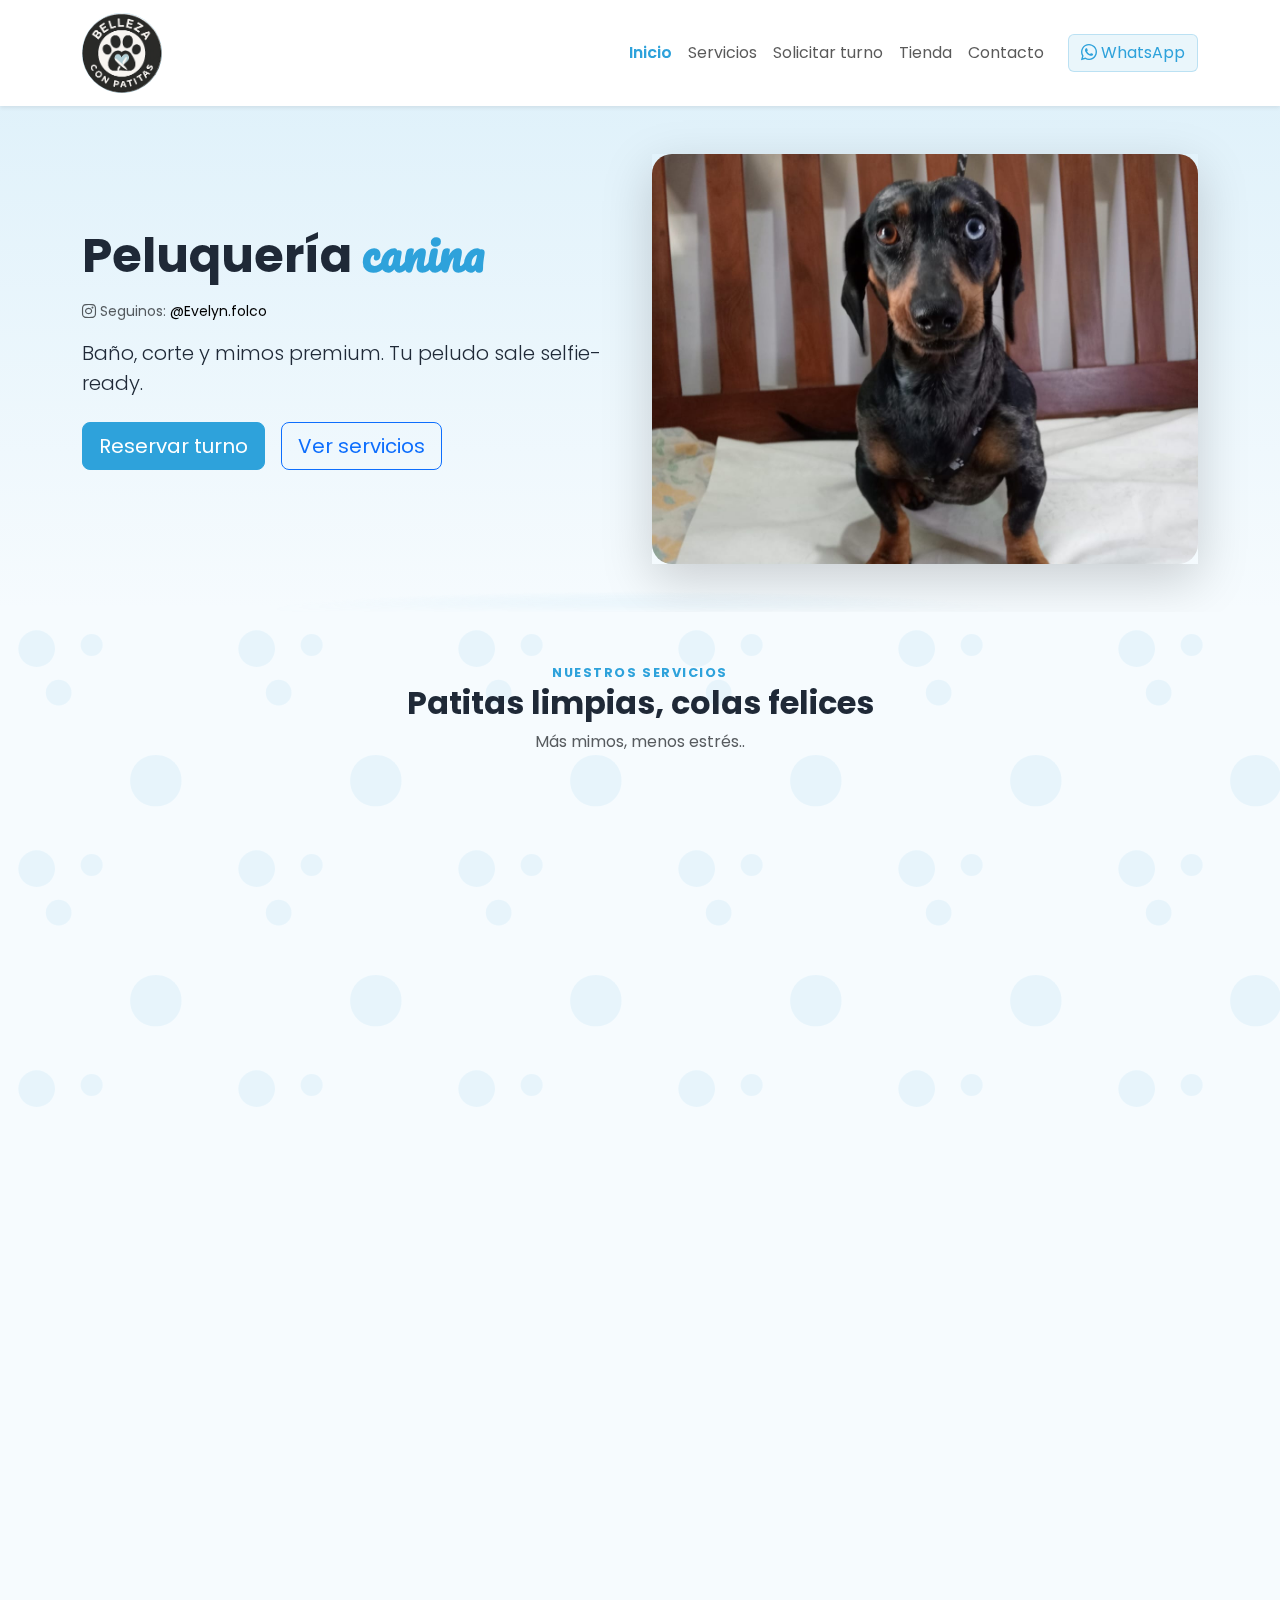
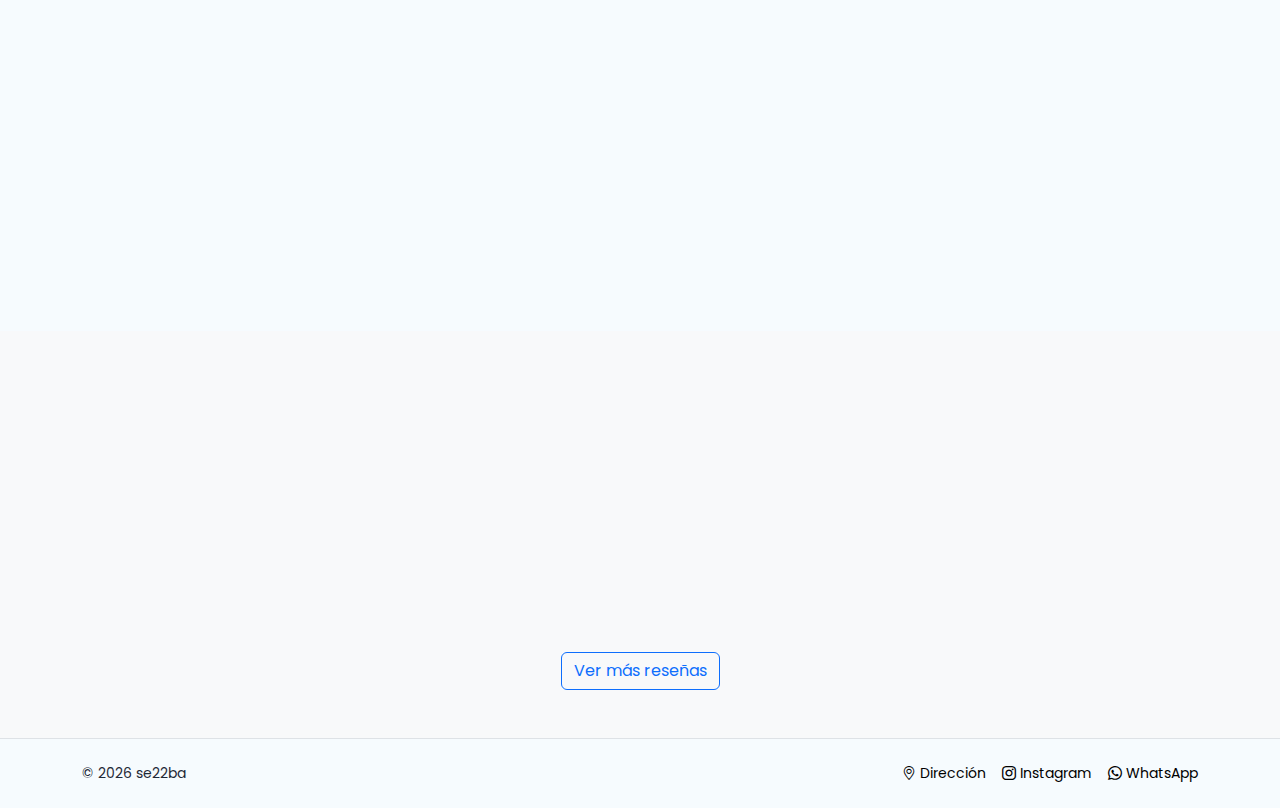
<file: index.html>
<!doctype html>
<html lang="es">
<head>
  <meta charset="utf-8">
  <meta name="viewport" content="width=device-width, initial-scale=1">
  <meta charset="utf-8">
  <meta name="viewport" content="width=device-width, initial-scale=1">
  <title>Belleza con patitas </title>
  <meta name="description" content="Baño, sanitario, corte y corte de uñas. Trato amable, productos de calidad y resultados prolijos. Reservá tu turno por WhatsApp.">
  <link rel="canonical" href="https://bellezaconpatitas.store/">
  <meta name="robots" content="index,follow">
  <meta name="googlebot" content="index,follow,max-snippet:-1,max-image-preview:large,max-video-preview:-1">
  <meta name="theme-color" content="#2EA2DB">
  <meta name="color-scheme" content="light">
  <meta property="og:site_name" content="Belleza con Patitas – Peluquería Canina">
  <meta property="og:type" content="website">
  <meta property="og:locale" content="es_AR">
  <meta property="og:title" content="Peluquería canina en Haedo">
  <meta property="og:description" content="Baños con amor, cortes con estilo. Turnos por WhatsApp.">
  <meta property="og:url" content="https://bellezaconpatitas.store/">
  <meta property="og:image" content="https://bellezaconpatitas.store/logo/og-home.jpg">
  <meta property="og:image:width" content="1200">
  <meta property="og:image:height" content="630">
  <link rel="icon" type="image/png" sizes="32x32" href="/app-icons/favicon-32x32.png">
<link rel="icon" type="image/png" sizes="16x16" href="/app-icons/favicon-16x16.png">
<link rel="apple-touch-icon" href="/app-icons/apple-touch-icon.png">
  <link rel="manifest" href="./data/manifest.json">
  <meta name="msapplication-TileColor" content="#2EA2DB">
  <link rel="preconnect" href="https://fonts.googleapis.com">
  <link href="https://fonts.googleapis.com/css2?family=Pacifico&family=Poppins:wght@300;400;600;700&display=swap" rel="stylesheet">
  <link href="https://cdn.jsdelivr.net/npm/bootstrap@5.3.3/dist/css/bootstrap.min.css" rel="stylesheet">
  <link href="https://cdn.jsdelivr.net/npm/aos@2.3.4/dist/aos.css" rel="stylesheet">
  <link href="https://cdn.jsdelivr.net/npm/bootstrap-icons@1.11.3/font/bootstrap-icons.css" rel="stylesheet">
  <link href="css/styles.css" rel="stylesheet">
 <script type="application/ld+json">
{
  "@context": "https://schema.org",
  "@type": "LocalBusiness",
  "@id": "https://bellezaconpatitas.store/#negocio",
  "additionalType": "https://schema.org/PetStore",
  "name": "Belleza con patitas – Peluquería Canina",
  "url": "https://bellezaconpatitas.store/",
  "image": "https://bellezaconpatitas.store/img/og-home.jpg",
  "logo": "https://bellezaconpatitas.store/icons/icon-512.png",
  "telephone": "+5491139579118",
  "address": {
    "@type": "PostalAddress",
    "streetAddress": "Honduras 2195",
    "addressLocality": "Haedo",
    "addressRegion": "Buenos Aires",
    "postalCode": "1706",
    "addressCountry": "AR"
  },
  "sameAs": [
    "https://instagram.com/Evelyn.folco"
  ],
  "openingHoursSpecification": [
    { "@type": "OpeningHoursSpecification",
      "dayOfWeek": ["Monday","Tuesday","Wednesday","Thursday","Friday"],
      "opens": "10:00", "closes": "18:00" },
    { "@type": "OpeningHoursSpecification",
      "dayOfWeek": "Saturday",
      "opens": "10:00", "closes": "14:00" }
  ],
  "priceRange": "$$",
  "currenciesAccepted": "ARS",
  "paymentAccepted": "Efectivo, Débito, Crédito, Mercado Pago",
  "hasMap": "https://maps.google.com/?q=Honduras%202195,%20Haedo,%20Buenos%20Aires%201706",
  "hasOfferCatalog": {
    "@type": "OfferCatalog",
    "name": "Servicios",
    "itemListElement": [
      { "@type": "Offer", "itemOffered": { "@type": "Service", "name": "Baño" } },
      { "@type": "Offer", "itemOffered": { "@type": "Service", "name": "Baño + sanitario" } },
      { "@type": "Offer", "itemOffered": { "@type": "Service", "name": "Baño + corte" } },
      { "@type": "Offer", "itemOffered": { "@type": "Service", "name": "Corte de uñas" } }
    ]
  }
}
</script>
</head>
<body>
  
  <div id="pawOverlay" class="paw-overlay"></div>

 
  <nav class="navbar navbar-expand-lg bg-white shadow-sm sticky-top">
    <div class="container">
      <a class="navbar-brand d-flex align-items-center gap-2" href="index.html">
        <img class="logo-circle" src="./logo/logo.png" alt="" >
       
      </a>
      <button class="navbar-toggler" type="button" data-bs-toggle="collapse" data-bs-target="#nav"><span class="navbar-toggler-icon"></span></button>
      <div id="nav" class="collapse navbar-collapse">
        <ul class="navbar-nav ms-auto align-items-lg-center">
          <li class="nav-item"><a class="nav-link active" href="index.html">Inicio</a></li>
          <li class="nav-item"><a class="nav-link" href="#servicios">Servicios</a></li>
          <li class="nav-item"><a class="nav-link" href="./pages/turnos.html">Solicitar turno</a></li>
          <li class="nav-item position-relative">
            <a class="nav-link" href="./pages/tienda.html">Tienda</a>
            
          </li>
          <li class="nav-item"><a class="nav-link" href="./pages/contacto.html">Contacto</a></li>
          <li class="nav-item ms-lg-3">
            <a class="btn btn-primary-soft" target="_blank"
               href="https://wa.me/5491127496727?text=Hola!%20Quiero%20reservar%20un%20turno%20para%20mi%20perrito%20🐶">
              <i class="bi bi-whatsapp"></i> WhatsApp
            </a>
          </li>
        </ul>
      </div>
    </div>
  </nav>

  
  <header class="hero overflow-hidden">
    <div class="container">
      <div class="row align-items-center py-5">
        <div class="col-lg-6" data-aos="fade-right">
          <h1 class="display-5 fw-bold">Peluquería <span class="script">canina</span></h1>
          <div class="mt-3 small text-muted">
            <i class="bi bi-instagram"></i> Seguinos: <a class="link-body-emphasis" target="_blank" href="https://instagram.com/Evelyn.folco">@Evelyn.folco</a>
          </div>
          <p class="lead mt-3">Baño, corte y mimos premium. Tu peludo sale selfie-ready.</p>
          <div class="cta-buttons d-flex flex-wrap gap-3 mt-4 mb-4">
  <a class="btn btn-primary btn-lg" href="./pages/turnos.html">Reservar turno</a>
  <a class="btn btn-outline-primary btn-lg" href="#servicios">Ver servicios</a>
</div>


        </div>
        <div class="col-lg-6 text-center" data-aos="fade-left">
          <div class="hero-card shadow-lg">
            <img class="img-fluid rounded-4"   src="./images/perri5.jpg" alt="Perro feliz después del baño">
          </div>
        </div>
      </div>
    </div>
    <div class="wave-bottom"></div>
  </header>

 
  <section id="servicios" class="py-5 bg-paws">
    <div class="container">
      <div class="text-center mb-5" data-aos="zoom-in">
        <span class="eyebrow">Nuestros servicios</span>
        <h2 class="fw-bold">Patitas limpias, colas felices</h2>
        <p class="text-muted">Más mimos, menos estrés..</p>
      </div>
      <div class="row g-4">
        <div class="col-12 col-sm-6 col-lg-3" data-aos="fade-up">
          <div class="service-card h-100">
            <i class="bi bi-droplet-half"></i>
            <h3>Baño</h3>
            <p>Aroma suave y pelo brillante. Productos aptos sensibles.</p>
          </div>
        </div>
        <div class="col-12 col-sm-6 col-lg-3" data-aos="fade-up" data-aos-delay="50">
          <div class="service-card h-100">
            <i class="bi bi-shield-check"></i>
            <h3>Baño + sanitario</h3>
            <p>Higiene completa con recorte sanitario y orejitas felices.</p>
          </div>
        </div>
        <div class="col-12 col-sm-6 col-lg-3" data-aos="fade-up" data-aos-delay="100">
          <div class="service-card h-100">
            <i class="bi bi-scissors"></i>
            <h3>Baño + corte</h3>
            <p>Look a medida. Tijera con amor, cero drama.</p>
          </div>
        </div>
        <div class="col-12 col-sm-6 col-lg-3" data-aos="fade-up" data-aos-delay="150">
          <div class="service-card h-100">
            <i class="bi bi-hand-index-thumb"></i>
            <h3>Corte de uñas</h3>
            <p>Seguro y prolijo. Pisadas elegantes.</p>
          </div>
        </div>
      </div>
    </div>
  </section>

  
  <section class="py-5">
    <div class="container">
      <div class="text-center mb-4" data-aos="zoom-in">
        <span class="eyebrow">Galería</span>
        <h2 class="fw-bold">Antes & después</h2>
      </div>
      <div id="carruselPerros" class="carousel slide rounded-4 shadow overflow-hidden" data-bs-ride="carousel" data-aos="fade-up">
        <div class="carousel-inner">
          <div class="carousel-item active"><img src="./images/perri1.jpg" class="d-block w-100" alt="Perrito 1"></div>
          <div class="carousel-item"><img src="./images/perri2.jpg" class="d-block w-100" alt="Perrito 2"></div>
          <div class="carousel-item"><img src="./images/perri3.jpg" class="d-block w-100" alt="Perrito 3"></div>
          <div class="carousel-item "><img src="./images/perri4.jpg" class="d-block w-100" alt="Perrito 4"></div>
          <div class="carousel-item"><img src="./images/perri6.jpg" class="d-block w-100" alt="Perrito 6"></div>
          <div class="carousel-item "><img src="./images/perri7.jpg" class="d-block w-100" alt="Perrito 7"></div>
          <div class="carousel-item"><img src="./images/perri8.jpg" class="d-block w-100" alt="Perrito 8"></div>
          <div class="carousel-item"><img src="./images/perri9.jpg" class="d-block w-100" alt="Perrito 9"></div>
          <div class="carousel-item "><img src="./images/perri10.jpg" class="d-block w-100" alt="Perrito 10"></div>
          <div class="carousel-item"><img src="./images/perri11.jpg" class="d-block w-100" alt="Perrito 11"></div>
          <div class="carousel-item"><img src="./images/perri12.jpg" class="d-block w-100" alt="Perrito 12"></div>
          <div class="carousel-item "><img src="./images/perri13.jpg" class="d-block w-100" alt="Perrito 13"></div>
          <div class="carousel-item"><img src="./images/perri14.jpg" class="d-block w-100" alt="Perrito 14"></div>
          
        </div>
        <button class="carousel-control-prev" type="button" data-bs-target="#carruselPerros" data-bs-slide="prev"><span class="carousel-control-prev-icon"></span></button>
        <button class="carousel-control-next" type="button" data-bs-target="#carruselPerros" data-bs-slide="next"><span class="carousel-control-next-icon"></span></button>
      </div>
    </div>
  </section>

  
  <section class="py-5 bg-light">
    <div class="container">
      <div class="text-center mb-4" data-aos="zoom-in">
        <span class="eyebrow">Opiniones</span>
        <h2 class="fw-bold">Lo que dice la manada en Google</h2>
        <p class="text-muted"></p>
      </div>
      <div class="row g-4">
        <div class="col-md-4" data-aos="fade-up">
          <div class="review-card h-100">
            <div class="d-flex align-items-center gap-2 mb-2">
              <img class="avatar" src="./images/eve.png" alt="Avatar">
              <div><strong>María P.</strong><div class="text-warning">
                <i class="bi bi-star-fill"></i><i class="bi bi-star-fill"></i><i class="bi bi-star-fill"></i><i class="bi bi-star-fill"></i><i class="bi bi-star-fill"></i>
              </div></div>
              <span class="ms-auto small text-muted"><i class="bi bi-google"></i> Google</span>
            </div>
            <p>“Coco se hizo influencer. 10/10 volvería.”</p>
          </div>
        </div>
        <div class="col-md-4" data-aos="fade-up" data-aos-delay="75">
          <div class="review-card h-100">
            <div class="d-flex align-items-center gap-2 mb-2">
              <img class="avatar" src="./images/seba.png" alt="Avatar">
              <div><strong>Lucas R.</strong><div class="text-warning">
                <i class="bi bi-star-fill"></i><i class="bi bi-star-fill"></i><i class="bi bi-star-fill"></i><i class="bi bi-star-fill"></i><i class="bi bi-star-half"></i>
              </div></div>
              <span class="ms-auto small text-muted"><i class="bi bi-google"></i> Google</span>
            </div>
            <p>“Cero estrés, sanitario perfecto.”</p>
          </div>
        </div>
        <div class="col-md-4" data-aos="fade-up" data-aos-delay="150">
          <div class="review-card h-100">
            <div class="d-flex align-items-center gap-2 mb-2">
              <img class="avatar" src="./images/unnamed.png" alt="Avatar">
              <div><strong>Sofi G.</strong><div class="text-warning">
                <i class="bi bi-star-fill"></i><i class="bi bi-star-fill"></i><i class="bi bi-star-fill"></i><i class="bi bi-star-fill"></i><i class="bi bi-star-fill"></i>
              </div></div>
              <span class="ms-auto small text-muted"><i class="bi bi-google"></i> Google</span>
            </div>
            <p>“Mi perra odia los baños… acá entra feliz.”</p>
          </div>
        </div>
      </div>
      <div class="text-center mt-4">
        <a class="btn btn-outline-primary" href="#" target="_blank">Ver más reseñas</a>
      </div>
    </div>
  </section>

  
  <footer class="py-4 border-top">
    <div class="container small d-flex flex-column flex-lg-row justify-content-between gap-2">
      <div>© <span id="y"></span> se22ba</div>
      <div class="d-flex gap-3">
        <a class="link-body-emphasis" href="./pages/contacto.html"><i class="bi bi-geo-alt"></i> Dirección</a>
        <a class="link-body-emphasis" target="_blank" href="https://instagram.com/Evelyn.folco"><i class="bi bi-instagram"></i> Instagram</a>
        <a class="link-body-emphasis" target="_blank" href="https://wa.me/5491139579118"><i class="bi bi-whatsapp"></i> WhatsApp</a>
      </div>
    </div>
  </footer>

  <script src="https://cdn.jsdelivr.net/npm/bootstrap@5.3.3/dist/js/bootstrap.bundle.min.js"></script>
  <script src="https://cdn.jsdelivr.net/npm/aos@2.3.4/dist/aos.js"></script>
  <script src="js/app.js"></script>
</body>
</html>
</file>
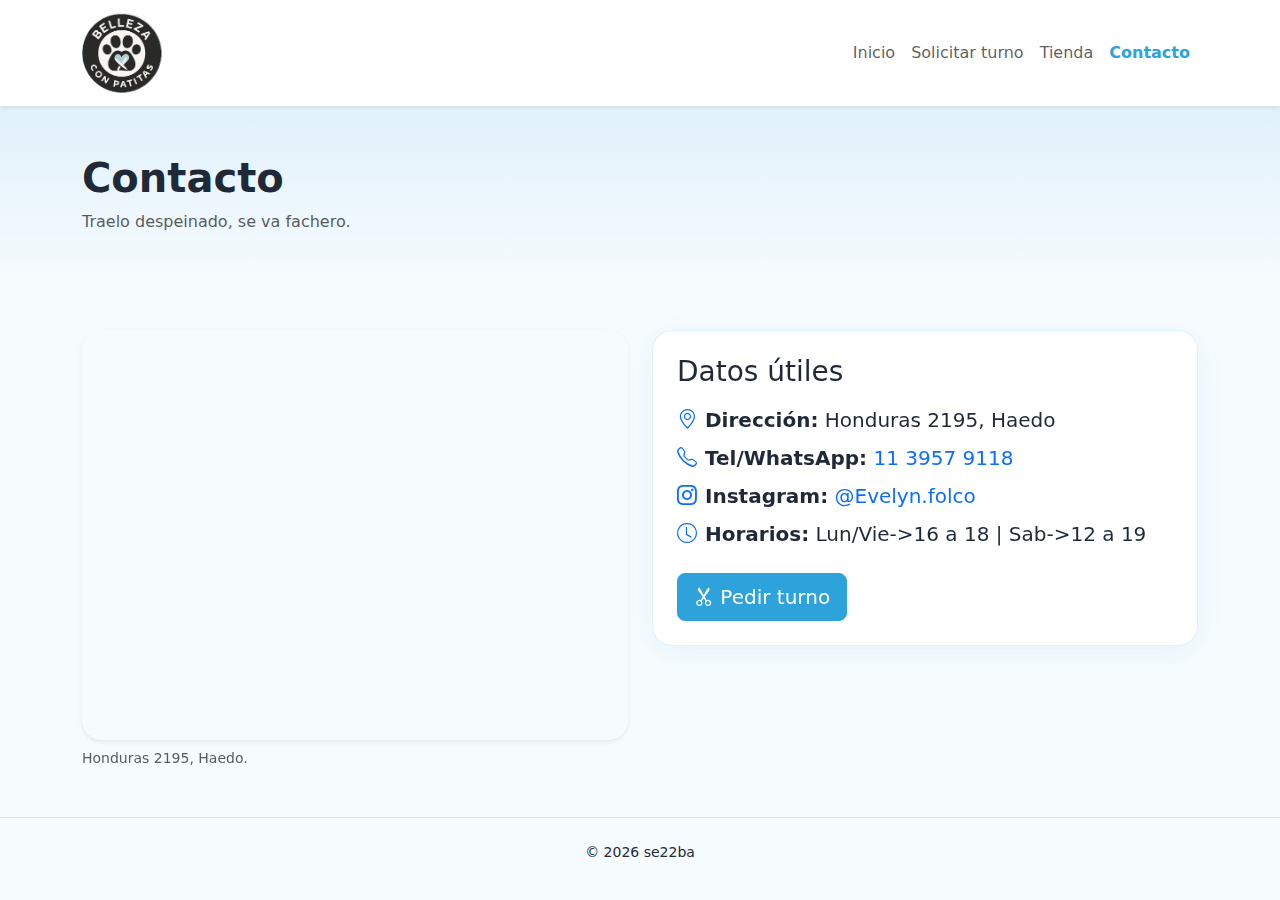
<file: pages/contacto.html>
<!doctype html>
<html lang="es">
<head>
  <meta charset="utf-8">
  <meta name="viewport" content="width=device-width, initial-scale=1">
  <title>Belleza con patitas</title>
  <meta name="description" content="Dirección, WhatsApp y horarios de atención. Encontranos en TU_CIUDAD.">
  <link rel="canonical" href="https://bellezaconpatitas.store/pages/contacto.html">
  <meta name="robots" content="index,follow">
  <meta property="og:site_name" content="Belleza con Patitas – Peluquería Canina">
  <meta property="og:type" content="website">
  <meta property="og:locale" content="es_AR">
  <meta property="og:title" content="Peluquería canina en Haedo">
  <meta property="og:description" content="Baños con amor, cortes con estilo. Turnos por WhatsApp.">
  <meta property="og:url" content="https://bellezaconpatitas.store/pages/contacto.html">
  <meta property="og:image" content="https://bellezaconpatitas.store/logo/og-home.jpg">
  <meta property="og:image:width" content="1200">
  <meta property="og:image:height" content="630">
  <link rel="icon" type="image/png" sizes="32x32" href="../app-icons/favicon-32x32.png">
  <link rel="icon" type="image/png" sizes="16x16" href="../app-icons/favicon-16x16.png">
  <link rel="apple-touch-icon" sizes="180x180" href="../app-icons/apple-touch-icon.png">
  <link rel="manifest" href="../data/manifest.json">
  <meta name="msapplication-TileColor" content="#2EA2DB">
  <link href="https://cdn.jsdelivr.net/npm/bootstrap@5.3.3/dist/css/bootstrap.min.css" rel="stylesheet">
  <link href="https://cdn.jsdelivr.net/npm/aos@2.3.4/dist/aos.css" rel="stylesheet">
  <link href="https://cdn.jsdelivr.net/npm/bootstrap-icons@1.11.3/font/bootstrap-icons.css" rel="stylesheet">
  <link href="../css/styles.css" rel="stylesheet">

 <script type="application/ld+json">
{
  "@context": "https://schema.org",
  "@type": "LocalBusiness",
  "@id": "https://bellezaconpatitas.store/#negocio",
  "additionalType": "https://schema.org/PetStore",
  "name": "Belleza con patitas – Peluquería Canina",
  "url": "https://bellezaconpatitas.store/",
  "image": "https://bellezaconpatitas.store/img/og-home.jpg",
  "logo": "https://bellezaconpatitas.store/icons/icon-512.png",
  "telephone": "+5491139579118",
  "address": {
    "@type": "PostalAddress",
    "streetAddress": "Honduras 2195",
    "addressLocality": "Haedo",
    "addressRegion": "Buenos Aires",
    "postalCode": "1706",
    "addressCountry": "AR"
  },
  "sameAs": [
    "https://instagram.com/Evelyn.folco"
  ],
  "openingHoursSpecification": [
    { "@type": "OpeningHoursSpecification",
      "dayOfWeek": ["Monday","Tuesday","Wednesday","Thursday","Friday"],
      "opens": "10:00", "closes": "18:00" },
    { "@type": "OpeningHoursSpecification",
      "dayOfWeek": "Saturday",
      "opens": "10:00", "closes": "14:00" }
  ],
  "priceRange": "$$",
  "currenciesAccepted": "ARS",
  "paymentAccepted": "Efectivo, Débito, Crédito, Mercado Pago",
  "hasMap": "https://maps.google.com/?q=Honduras%202195,%20Haedo,%20Buenos%20Aires%201706",
  "hasOfferCatalog": {
    "@type": "OfferCatalog",
    "name": "Servicios",
    "itemListElement": [
      { "@type": "Offer", "itemOffered": { "@type": "Service", "name": "Baño" } },
      { "@type": "Offer", "itemOffered": { "@type": "Service", "name": "Baño + sanitario" } },
      { "@type": "Offer", "itemOffered": { "@type": "Service", "name": "Baño + corte" } },
      { "@type": "Offer", "itemOffered": { "@type": "Service", "name": "Corte de uñas" } }
    ]
  }
}
</script>

<!-- Google tag (gtag.js) -->
<script async src="https://www.googletagmanager.com/gtag/js?id=G-L979Q26FFZ">
</script>
<script>
  window.dataLayer = window.dataLayer || [];
  function gtag(){dataLayer.push(arguments);}
  gtag('js', new Date());

  gtag('config', 'G-L979Q26FFZ');
</script>
</head>
<body>
  <div id="pawOverlay" class="paw-overlay"></div>

  <nav class="navbar navbar-expand-lg bg-white shadow-sm sticky-top">
    <div class="container">
      <a class="navbar-brand d-flex align-items-center gap-2" href="../index.html">
        <img class="logo-circle" src="../logo/logo.png" alt="" >
        <!--<span class="logo-circle"><i class="bi bi-heart-fill"></i></span>
        <span class="fw-bold brand-title">Evelyn Folco</span>
        <span class="brand-sub">Peluquería Canina</span>-->
      </a>
      <button class="navbar-toggler" type="button" data-bs-toggle="collapse" data-bs-target="#nav"><span class="navbar-toggler-icon"></span></button>
      <div id="nav" class="collapse navbar-collapse">
        <ul class="navbar-nav ms-auto">
          <li class="nav-item"><a class="nav-link" href="../index.html">Inicio</a></li>
          <li class="nav-item"><a class="nav-link" href="../pages/turnos.html">Solicitar turno</a></li>
          <li class="nav-item position-relative">
            <a class="nav-link" href="../pages/tienda.html">Tienda</a>
            <!--<span class="badge bg-info-subtle text-info-emphasis position-absolute top-0 start-100 translate-middle rounded-pill small">Próximamente</span>-->
          </li>
          <li class="nav-item"><a class="nav-link active" href="../pages/contacto.html">Contacto</a></li>
        </ul>
      </div>
    </div>
  </nav>

  <header class="subhero">
    <div class="container py-5">
      <h1 class="fw-bold">Contacto</h1>
      <p class="text-muted m-0">Traelo despeinado, se va fachero.</p>
    </div>
  </header>

  <section class="py-5">
    <div class="container">
      <div class="row g-4">
        <div class="col-lg-6" data-aos="fade-right">
          <div class="ratio ratio-4x3 rounded-4 overflow-hidden shadow-sm">
            <!-- Cambiá la dirección por la real -->
            <iframe src="https://www.google.com/maps?q=Honduras+2195+B1706+Haedo+Buenos+Aires&output=embed"
                    allowfullscreen loading="lazy" referrerpolicy="no-referrer-when-downgrade"></iframe>
          </div>
          <div class="small text-muted mt-2">Honduras 2195, Haedo.</div>
        </div>

        <div class="col-lg-6" data-aos="fade-left">
          <div class="contact-card">
            <h3 class="mb-3">Datos útiles</h3>
            <ul class="list-unstyled fs-5">
              <li class="mb-2"><i class="bi bi-geo-alt text-primary me-2"></i><strong>Dirección:</strong> Honduras 2195, Haedo</li>
              <li class="mb-2"><i class="bi bi-telephone text-primary me-2"></i><strong>Tel/WhatsApp:</strong> <a href="https://wa.me/5491139579118" target="_blank">11 3957 9118</a></li>
              <li class="mb-2"><i class="bi bi-instagram text-primary me-2"></i><strong>Instagram:</strong> <a href="https://instagram.com/Evelyn.folco" target="_blank">@Evelyn.folco</a></li>
              <li class="mb-2"><i class="bi bi-clock text-primary me-2"></i><strong>Horarios:</strong> Lun/Vie->16 a 18 | Sab->12 a 19</li>
            </ul>
            <a class="btn btn-primary btn-lg mt-2" href="turnos.html"><i class="bi bi-scissors"></i> Pedir turno</a>
          </div>
        </div>
      </div>
    </div>
  </section>

  <footer class="py-4 border-top">
    <div class="container small text-center">© <span id="y"></span> se22ba </div>
  </footer>

  <script src="https://cdn.jsdelivr.net/npm/bootstrap@5.3.3/dist/js/bootstrap.bundle.min.js"></script>
  <script src="https://cdn.jsdelivr.net/npm/aos@2.3.4/dist/aos.js"></script>
  <script src="../js/app.js"></script>
</body>
</html>
</file>
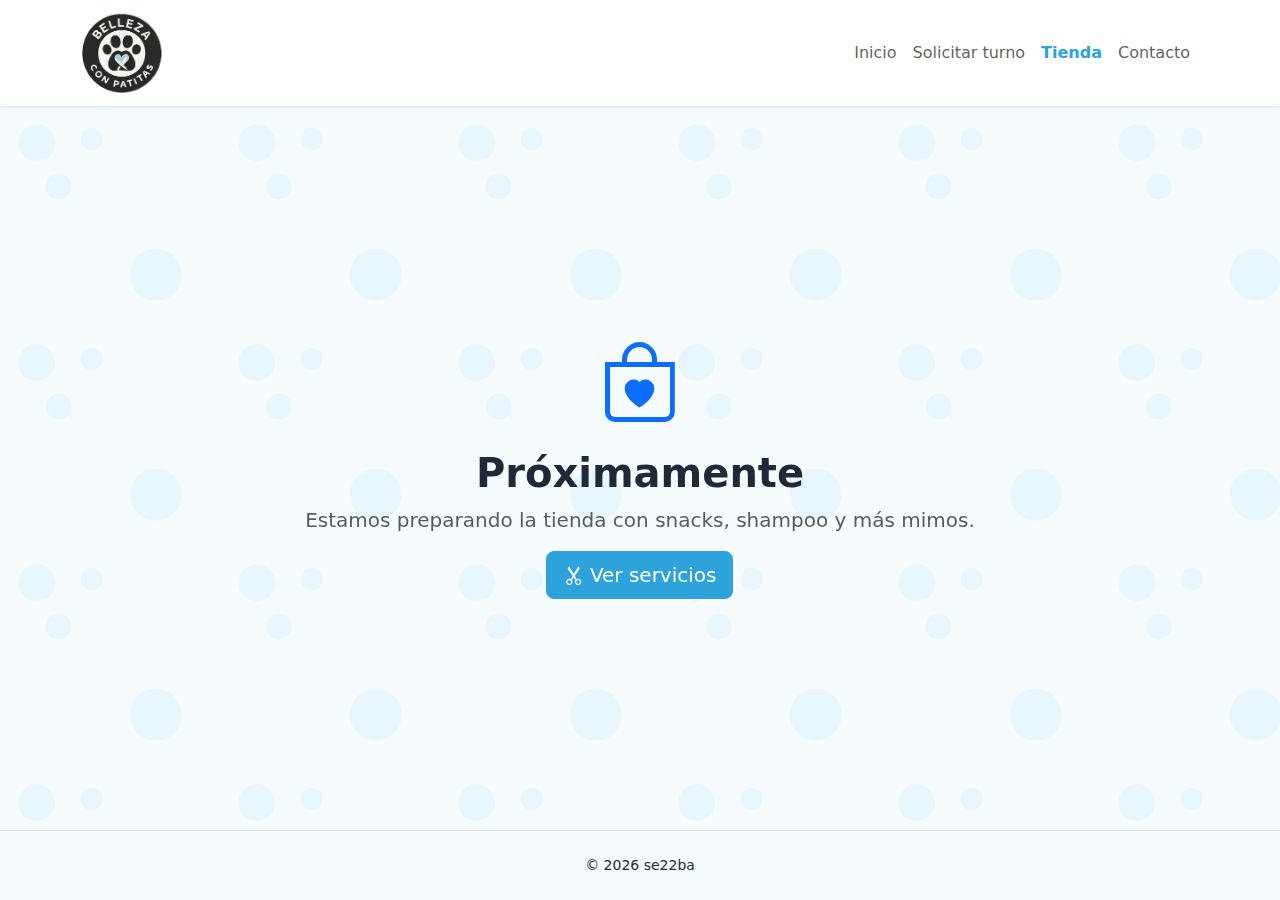
<file: pages/tienda.html>
<!doctype html>
<html lang="es">
<head>
  <meta charset="utf-8">
  <meta name="viewport" content="width=device-width, initial-scale=1">
  <title>Tienda – Próximamente</title>
  <meta name="description" content="Estamos preparando la tienda con snacks, shampoo y accesorios.">
  <link rel="canonical" href="https://bellezaconpatitas/pages/tienda.html">
  <meta name="robots" content="noindex,follow">
   <meta property="og:site_name" content="Belleza con Patitas – Peluquería Canina">
  <meta property="og:type" content="website">
  <meta property="og:locale" content="es_AR">
  <meta property="og:title" content="Peluquería canina en Haedo">
  <meta property="og:description" content="Baños con amor, cortes con estilo. Turnos por WhatsApp.">
  <meta property="og:url" content="https://bellezaconpatitas.store/pages/tienda.html">
  <meta property="og:image" content="https://bellezaconpatitas.store/logo/og-home.jpg">
  <meta property="og:image:width" content="1200">
  <meta property="og:image:height" content="630">
  <link rel="icon" type="image/png" sizes="32x32" href="../app-icons/favicon-32x32.png">
  <link rel="icon" type="image/png" sizes="16x16" href="../app-icons/favicon-16x16.png">
  <link rel="apple-touch-icon" sizes="180x180" href="../app-icons/apple-touch-icon.png">
  <link rel="manifest" href="../data/manifest.json">
  <meta name="msapplication-TileColor" content="#2EA2DB">
  <link href="https://cdn.jsdelivr.net/npm/bootstrap@5.3.3/dist/css/bootstrap.min.css" rel="stylesheet">
  <link href="https://cdn.jsdelivr.net/npm/aos@2.3.4/dist/aos.css" rel="stylesheet">
  <link href="https://cdn.jsdelivr.net/npm/bootstrap-icons@1.11.3/font/bootstrap-icons.css" rel="stylesheet">
  <link href="../css/styles.css" rel="stylesheet">
<script type="application/ld+json">
{
  "@context": "https://schema.org",
  "@type": "LocalBusiness",
  "@id": "https://bellezaconpatitas.store/#negocio",
  "additionalType": "https://schema.org/PetStore",
  "name": "Belleza con patitas – Peluquería Canina",
  "url": "https://bellezaconpatitas.store/",
  "image": "https://bellezaconpatitas.store/img/og-home.jpg",
  "logo": "https://bellezaconpatitas.store/icons/icon-512.png",
  "telephone": "+5491139579118",
  "address": {
    "@type": "PostalAddress",
    "streetAddress": "Honduras 2195",
    "addressLocality": "Haedo",
    "addressRegion": "Buenos Aires",
    "postalCode": "1706",
    "addressCountry": "AR"
  },
  "sameAs": [
    "https://instagram.com/Evelyn.folco"
  ],
  "openingHoursSpecification": [
    { "@type": "OpeningHoursSpecification",
      "dayOfWeek": ["Monday","Tuesday","Wednesday","Thursday","Friday"],
      "opens": "10:00", "closes": "18:00" },
    { "@type": "OpeningHoursSpecification",
      "dayOfWeek": "Saturday",
      "opens": "10:00", "closes": "14:00" }
  ],
  "priceRange": "$$",
  "currenciesAccepted": "ARS",
  "paymentAccepted": "Efectivo, Débito, Crédito, Mercado Pago",
  "hasMap": "https://maps.google.com/?q=Honduras%202195,%20Haedo,%20Buenos%20Aires%201706",
  "hasOfferCatalog": {
    "@type": "OfferCatalog",
    "name": "Servicios",
    "itemListElement": [
      { "@type": "Offer", "itemOffered": { "@type": "Service", "name": "Baño" } },
      { "@type": "Offer", "itemOffered": { "@type": "Service", "name": "Baño + sanitario" } },
      { "@type": "Offer", "itemOffered": { "@type": "Service", "name": "Baño + corte" } },
      { "@type": "Offer", "itemOffered": { "@type": "Service", "name": "Corte de uñas" } }
    ]
  }
}
</script>
</head>
<body class="min-vh-100 d-flex flex-column">
  <div id="pawOverlay" class="paw-overlay"></div>

  <nav class="navbar navbar-expand-lg bg-white shadow-sm sticky-top">
    <div class="container">
      <a class="navbar-brand d-flex align-items-center gap-2" href="../index.html">
       <img class="logo-circle" src="../logo/logo.png" alt="" >
        <!--<span class="logo-circle"><i class="bi bi-heart-fill"></i></span>
        <span class="fw-bold brand-title">Evelyn Folco</span>
        <span class="brand-sub">Peluquería Canina</span>-->
      </a>
      <button class="navbar-toggler" type="button" data-bs-toggle="collapse" data-bs-target="#nav"><span class="navbar-toggler-icon"></span></button>
      <div id="nav" class="collapse navbar-collapse">
        <ul class="navbar-nav ms-auto">
          <li class="nav-item"><a class="nav-link" href="../index.html">Inicio</a></li>
          <li class="nav-item"><a class="nav-link" href="../pages/turnos.html">Solicitar turno</a></li>
          <li class="nav-item"><a class="nav-link active" href="../pages/tienda.html">Tienda</a></li>
          <li class="nav-item"><a class="nav-link" href="../pages/contacto.html">Contacto</a></li>
        </ul>
      </div>
    </div>
  </nav>

  <main class="flex-grow-1 d-flex align-items-center justify-content-center bg-paws">
    <div class="text-center p-5" data-aos="zoom-in">
      <div class="display-1 fw-bold text-primary"><i class="bi bi-bag-heart"></i></div>
      <h1 class="fw-bold mt-3">Próximamente</h1>
      <p class="lead text-muted">Estamos preparando la tienda con snacks, shampoo y más mimos.</p>
      <a class="btn btn-primary btn-lg" href="../index.html#servicios"><i class="bi bi-scissors"></i> Ver servicios</a>
    </div>
  </main>

  <footer class="py-4 border-top">
    <div class="container small text-center">© <span id="y"></span> se22ba</div>
  </footer>

  <script src="https://cdn.jsdelivr.net/npm/bootstrap@5.3.3/dist/js/bootstrap.bundle.min.js"></script>
  <script src="https://cdn.jsdelivr.net/npm/aos@2.3.4/dist/aos.js"></script>
  <script src="../js/app.js"></script>
</body>
</html>
</file>
<file: css/styles.css>
/* ===== Variables (inspiradas en el folleto) ===== */
/* ===== Mixins ===== */
/* ===== Base ===== */
:root {
  color-scheme: light;
}

html, body {
  font-family: "Poppins", system-ui, -apple-system, Segoe UI, Roboto, Ubuntu, "Helvetica Neue", sans-serif;
  color: #1f2937;
  background: #f6fbfe;
}

a {
  text-decoration: none;
}

.navbar .nav-link {
  padding: 0.75rem 1rem;
}

.navbar .nav-link.active {
  color: #2EA2DB !important;
  font-weight: 600;
}

.btn-primary {
  --bs-btn-bg: #2EA2DB;
  --bs-btn-border-color: #2EA2DB;
  --bs-btn-hover-bg: #59B5E3;
  --bs-btn-hover-border-color: #59B5E3;
}

.btn-primary-soft {
  background: rgba(46, 162, 219, 0.1);
  color: #2EA2DB;
  border: 1px solid rgba(46, 162, 219, 0.25);
}
.btn-primary-soft:hover {
  background: rgba(46, 162, 219, 0.18);
}

.logo-circle {
  width: 80px;
  height: 80px;
  border-radius: 50%;
  display: inline-grid;
  place-items: center;
  background: #7CC6EA;
  color: #fff;
}

.brand-title {
  letter-spacing: 0.2px;
}

.brand-sub {
  font-size: 0.8rem;
  color: #6b7280;
  margin-left: 0.25rem;
}

/* ===== Hero ===== */
.hero {
  background: linear-gradient(180deg, rgba(124, 198, 234, 0.18), rgba(124, 198, 234, 0));
  position: relative;
}

.wave-bottom {
  position: absolute;
  left: 0;
  right: 0;
  bottom: -1px;
  height: 60px;
  background: radial-gradient(50% 60% at 50% 100%, rgba(124, 198, 234, 0.45) 10%, rgba(124, 198, 234, 0) 60%);
  mask: linear-gradient(#000 35%, transparent 100%);
}

.script {
  font-family: "Pacifico", cursive;
  color: #2EA2DB;
}

.hero-card img {
  object-fit: cover;
  aspect-ratio: 4/3;
}

/* ===== Eyebrow ===== */
.eyebrow {
  text-transform: uppercase;
  font-size: 0.8rem;
  letter-spacing: 0.12em;
  color: #2EA2DB;
  font-weight: 700;
}

/* ===== Services ===== */
.service-card {
  background: #fff;
  border: 1px solid rgba(46, 162, 219, 0.15);
  border-radius: 1.25rem;
  box-shadow: 0 6px 24px rgba(46, 162, 219, 0.08);
  padding: 1.5rem;
  text-align: center;
}
.service-card i {
  font-size: 2rem;
  color: #2EA2DB;
  margin-bottom: 0.5rem;
  display: block;
}


/* ===== Paw patterned background ===== */
.bg-paws {
  position: relative;
}
.bg-paws::before {
  content: "";
  position: absolute;
  inset: 0;
  opacity: 0.12;
  pointer-events: none;
  background-image: url("data:image/svg+xml,%3Csvg width='120' height='120' viewBox='0 0 120 120' xmlns='http://www.w3.org/2000/svg'%3E%3Cg fill='%237CC6EA'%3E%3Ccircle cx='20' cy='20' r='10'/%3E%3Ccircle cx='50' cy='18' r='6'/%3E%3Ccircle cx='32' cy='44' r='7'/%3E%3Cpath d='M85 78c8 0 14 6 14 14s-6 14-14 14-14-6-14-14 6-14 14-14z'/%3E%3C/g%3E%3C/svg%3E");
  background-size: 220px 220px;
}

/* ===== Reviews ===== */
.review-card {
  background: #fff;
  border: 1px solid rgba(46, 162, 219, 0.15);
  border-radius: 1.25rem;
  box-shadow: 0 6px 24px rgba(46, 162, 219, 0.08);
  padding: 1.25rem;
}

.avatar {
  width: 44px;
  height: 44px;
  border-radius: 50%;
  object-fit: cover;
}

/* ===== CTA / Contact ===== */
.cta-card {
  border: 1px dashed #59B5E3;
  background: rgba(124, 198, 234, 0.07);
  border-radius: 1.25rem;
  padding: 2rem;
  text-align: center;
}

.subhero {
  background: linear-gradient(180deg, rgba(124, 198, 234, 0.18), rgba(124, 198, 234, 0));
}

.contact-card {
  background: #fff;
  border: 1px solid rgba(46, 162, 219, 0.15);
  border-radius: 1.25rem;
  box-shadow: 0 6px 24px rgba(46, 162, 219, 0.08);
  padding: 1.5rem;
}

/* ===== Carousel ===== */
.carousel .carousel-item img {
  max-height: 540px;
  object-fit: cover;
}


/* ===== Paw overlay & animation ===== */
.paw-overlay {
  position: fixed;
  inset: 0;
  pointer-events: none;
  overflow: hidden;
  z-index: 1050;
}


.paw {
  position: fixed;
  width: 26px;
  height: 26px;
  opacity: 0.9;
  background-image: url("data:image/svg+xml;utf8,%3Csvg viewBox='0 0 64 64' xmlns='http://www.w3.org/2000/svg' fill='%232EA2DB'%3E%3Cpath d='M20 26c3 0 6-3 6-7s-3-7-6-7-6 3-6 7 3 7 6 7zm24 0c3 0 6-3 6-7s-3-7-6-7-6 3-6 7 3 7 6 7zM32 40c5 0 10-5 10-10s-5-10-10-10-10 5-10 10 5 10 10 10zm-18 6c5 0 9-4 9-9s-4-9-9-9-9 4-9 9 4 9 9 9zm36 0c5 0 9-4 9-9s-4-9-9-9-9 4-9 9 4 9 9 9z'/%3E%3C/svg%3E");
  background-size: contain;
  background-repeat: no-repeat;
  transform: translate(0, 0) rotate(0);
  animation: pawFloat 2.6s linear forwards;
}

@keyframes pawFloat {
  to {
    transform: translate(var(--dx), var(--dy)) rotate(var(--rot));
    opacity: 0;
  }
}
/* ===== Utilities ===== */
.rounded-4 {
  border-radius: 1.25rem !important;
}

/*# sourceMappingURL=styles.css.map */

/* Honeypot anti-spam: fuera de vista pero presente en DOM */
.hp-field { position:absolute !important; left:-10000px; top:auto; width:1px; height:1px; overflow:hidden }

/* Selector de horario accesible en mobile */
.hora-select { min-height: 48px; font-size: 1rem; }
@media (max-width: 576px) {
  .hora-select { font-size: 1.1rem; padding: 0.8rem; }
  
}
@media (min-width: 992px) {
  #carruselPerros .carousel-item img {
    height: 70vh;          /* alto cómodo de pantalla */
    max-height: 70vh;      /* override del 540px */
    object-fit: contain;   /* NO recorta */
    background: #fff;      /* “barras” blancas si la foto no llena */
  }
}
</file>
